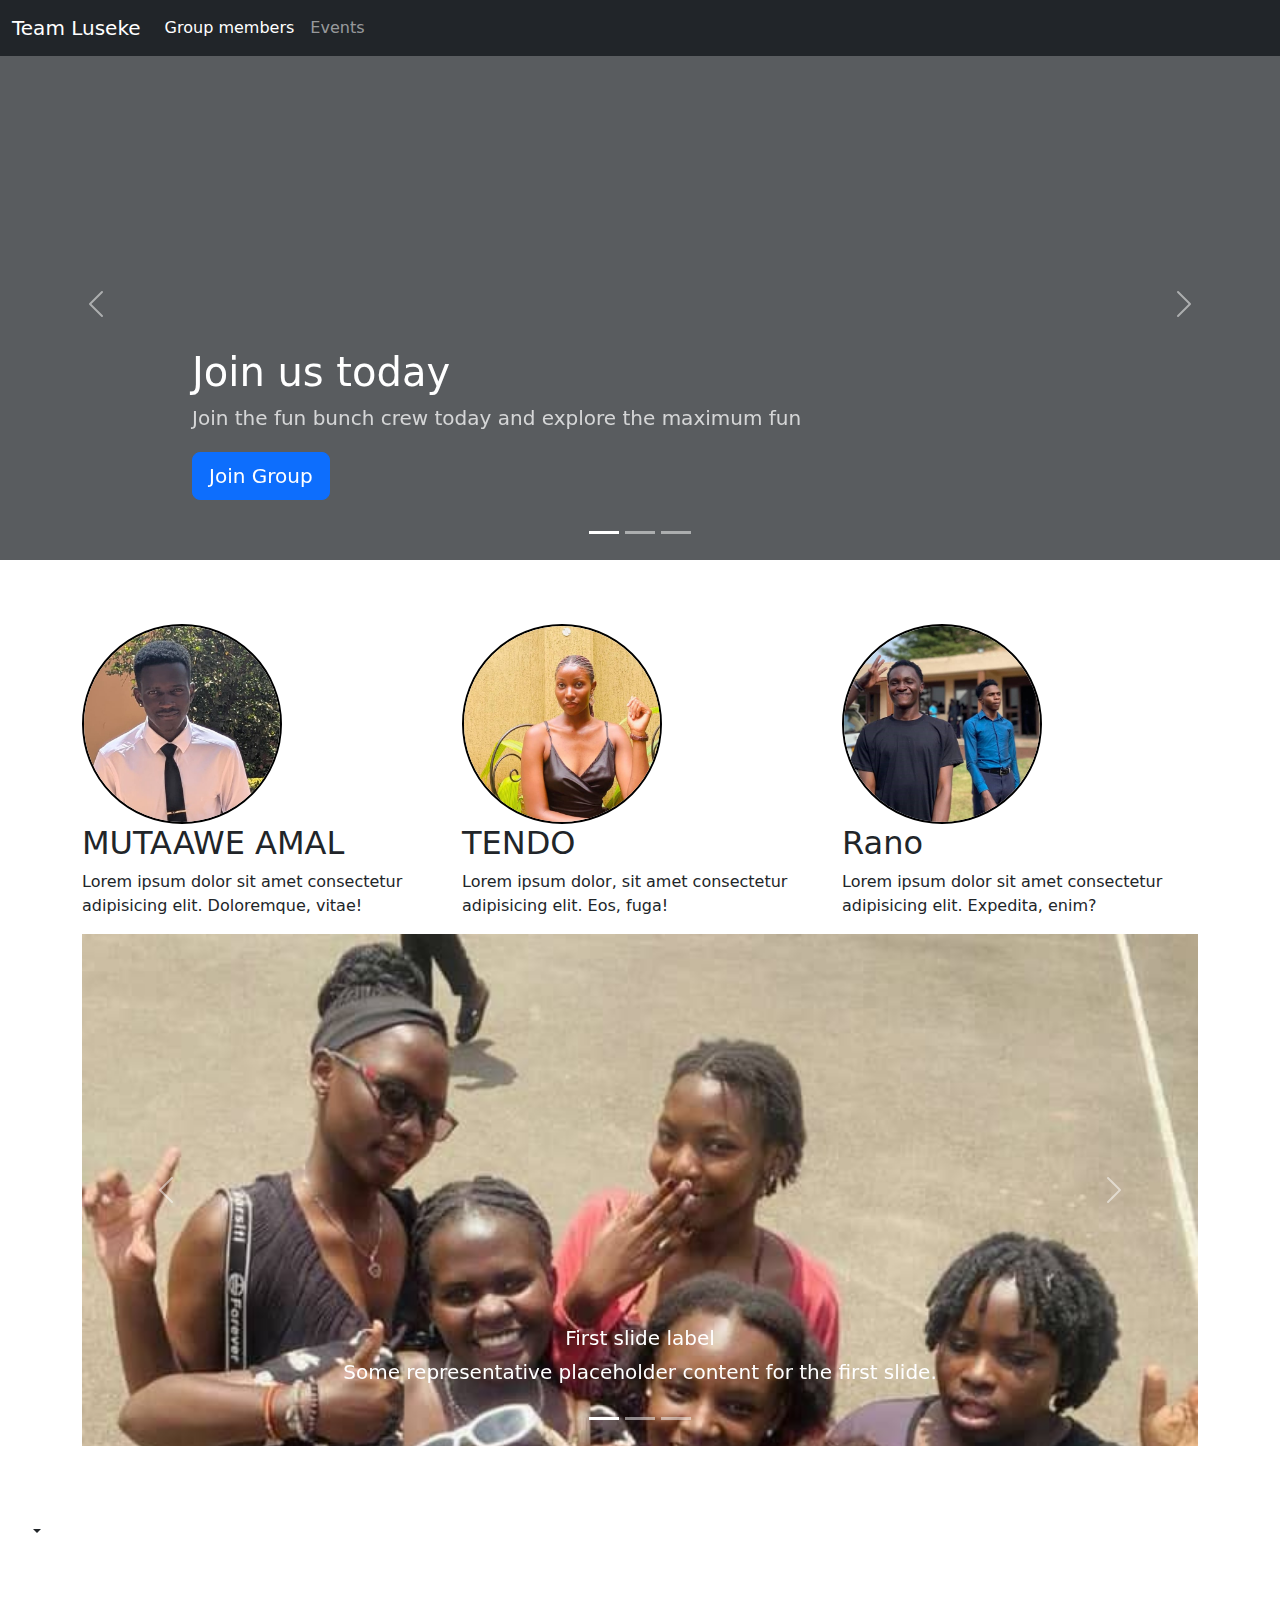
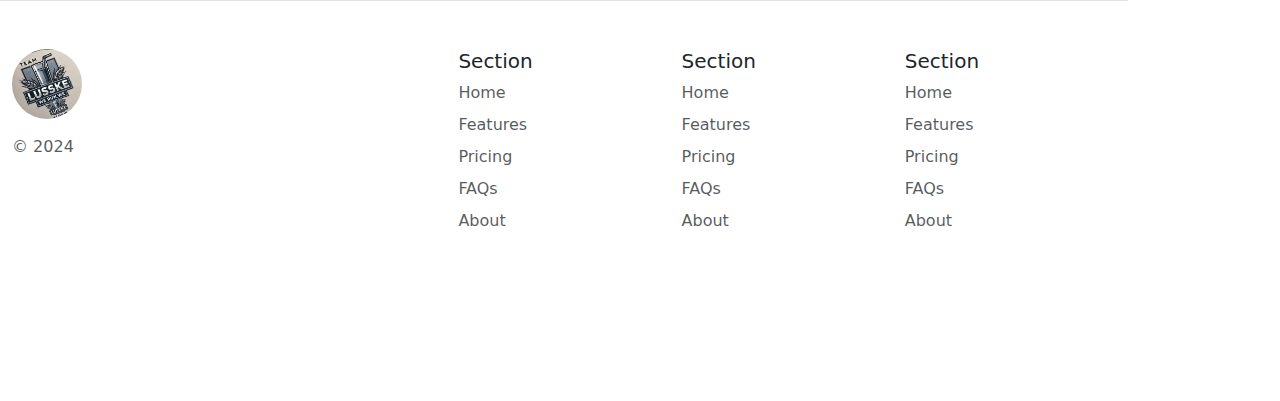
<file: index.html>
<!DOCTYPE html>
<html lang="en">
<head>
    <meta charset="UTF-8">
    <meta name="viewport" content="width=device-width, initial-scale=1.0">
    <title>Team Luseke</title>
    <link rel="stylesheet" href="https://cdnjs.cloudflare.com/ajax/libs/font-awesome/6.7.2/css/all.min.css" integrity="sha512-Evv84Mr4kqVGRNSgIGL/F/aIDqQb7xQ2vcrdIwxfjThSH8CSR7PBEakCr51Ck+w+/U6swU2Im1vVX0SVk9ABhg==" crossorigin="anonymous" referrerpolicy="no-referrer" />
     <link rel="stylesheet" href="luseke.css">
     <link href="https://cdn.jsdelivr.net/npm/bootstrap@5.3.3/dist/css/bootstrap.min.css" rel="stylesheet" integrity="sha384-QWTKZyjpPEjISv5WaRU9OFeRpok6YctnYmDr5pNlyT2bRjXh0JMhjY6hW+ALEwIH" crossorigin="anonymous">
</head>
<body>
    <nav class="navbar navbar-expand-md navbar-dark fixed-top bg-dark">
        <div class="container-fluid">
          <a class="navbar-brand" href="#">Team Luseke</a>
          <button class="navbar-toggler collapsed" type="button" data-bs-toggle="collapse" data-bs-target="#navbarCollapse" aria-controls="navbarCollapse" aria-expanded="false" aria-label="Toggle navigation">
            <span class="navbar-toggler-icon"></span>
          </button>
          <div class="navbar-collapse collapse" id="navbarCollapse" style="">
            <ul class="navbar-nav me-auto mb-2 mb-md-0">
              <li class="nav-item">
                <a class="nav-link active" aria-current="page" href="members.html">Group members</a>
              </li>
              <li class="nav-item">
                <a class="nav-link" href="events.html">Events</a>
              </li>
             
            </ul>
            
          </div>
        </div>
      </nav>
      <div id="myCarousel" class="carousel slide mb-6" data-bs-ride="carousel">
        <div class="carousel-indicators">
          <button type="button" data-bs-target="#myCarousel" data-bs-slide-to="0" class="active" aria-label="Slide 1" aria-current="true"></button>
          <button type="button" data-bs-target="#myCarousel" data-bs-slide-to="1" aria-label="Slide 2" class=""></button>
          <button type="button" data-bs-target="#myCarousel" data-bs-slide-to="2" aria-label="Slide 3" class=""></button>
        </div>
        <div class="carousel-inner">
          <div class="carousel-item active">
            <svg class="bd-placeholder-img" width="100%" height="100%" xmlns="http://www.w3.org/2000/svg" aria-hidden="true" preserveAspectRatio="xMidYMid slice" focusable="false"><rect width="100%" height="100%" fill="var(--bs-secondary-color)"></rect></svg>
            <div class="container">
              <div class="carousel-caption text-start">
                <h1>Join us today</h1>
                <p class="opacity-75">Join the fun bunch crew today and explore the maximum fun</p>
                <p><a class="btn btn-lg btn-primary" href="https://chat.whatsapp.com/HRxkQwN83FQCtySJ6nSDir">Join Group</a></p>
              </div>
            </div>
          </div>
          <div class="carousel-item">
            <svg class="bd-placeholder-img" width="100%" height="100%" xmlns="http://www.w3.org/2000/svg" aria-hidden="true" preserveAspectRatio="xMidYMid slice" focusable="false"><rect width="100%" height="100%" fill="var(--bs-secondary-color)"></rect></svg>
            <div class="container">
              <div class="carousel-caption">
                <h1>Find out more about us.</h1>
                <p>Learn more about us,find out more of what we do</p>
                <p><a class="btn btn-lg btn-primary" href="members.html">Learn more</a></p>
              </div>
            </div>
          </div>
          <div class="carousel-item">
            <svg class="bd-placeholder-img" width="100%" height="100%" xmlns="http://www.w3.org/2000/svg" aria-hidden="true" preserveAspectRatio="xMidYMid slice" focusable="false"><rect width="100%" height="100%" fill="var(--bs-secondary-color)"></rect></svg>
            <div class="container">
              <div class="carousel-caption text-end">
                <h1>Eplore the events</h1>
                <p>Find out the different events that take place </p>
                <p><a class="btn btn-lg btn-primary" href="events.html">Find out</a></p>
              </div>
            </div>
          </div>
        </div>
        <button class="carousel-control-prev" type="button" data-bs-target="#myCarousel" data-bs-slide="prev">
          <span class="carousel-control-prev-icon" aria-hidden="true"></span>
          <span class="visually-hidden">Previous</span>
        </button>
        <button class="carousel-control-next" type="button" data-bs-target="#myCarousel" data-bs-slide="next">
          <span class="carousel-control-next-icon" aria-hidden="true"></span>
          <span class="visually-hidden">Next</span>
        </button>
      </div>

      <div class="container">
        <div class="row">
            <div class="col-lg-4">
              <svg class="bd-placeholder-img rounded-circle" width="200" height="200" xmlns="http://www.w3.org/2000/svg" role="img" aria-label="Placeholder" preserveAspectRatio="xMidYMid slice" focusable="false"><title>Placeholder</title>
                <image href="images/amal.sqr.jpg" width="200" height="200" preserveAspectRatio="xMidYMid slice"></image>
                <rect width="100%" height="100%" fill="none"></rect></svg>
              <h2 class="fw-normal">MUTAAWE AMAL</h2>
              <p> Lorem ipsum dolor sit amet consectetur adipisicing elit. Doloremque, vitae!</p>
             
            </div><!-- /.col-lg-4 -->
            <div class="col-lg-4">
              <svg class="bd-placeholder-img rounded-circle" width="200" height="200" xmlns="http://www.w3.org/2000/svg" role="img" aria-label="Placeholder" preserveAspectRatio="xMidYMid slice" focusable="false"><title>Placeholder</title>
                <image href="images/TENDO2.sqr.jpg" width="200" height="200" preserveAspectRatio="xMidYMid slice"></image>
                <rect width="100%" height="100%" fill="none"></rect></svg>
              <h2 class="fw-normal">TENDO</h2>
              <p>Lorem ipsum dolor, sit amet consectetur adipisicing elit. Eos, fuga!</p>
             
            </div><!-- /.col-lg-4 -->
            <div class="col-lg-4">
              <svg class="bd-placeholder-img rounded-circle" width="200px" height="200px" xmlns="http://www.w3.org/2000/svg" role="img" aria-label="Placeholder" preserveAspectRatio="xMidYMid slice" focusable="false"><title>Placeholder</title>
                <image href="images/rano.sqr.jpg" width="200px" height="200px" preserveAspectRatio="xMidYMid slice"></image>
                <rect width="100%" height="100%" fill="none"></rect></svg>
              <h2 class="fw-normal">Rano</h2>
              <p>Lorem ipsum dolor sit amet consectetur adipisicing elit. Expedita, enim?</p>
             
            </div><!-- /.col-lg-4 -->
          </div>
      </div>

      <div class="container">
      <div id="carouselExampleCaptions" class="carousel slide">
        <div class="carousel-indicators">
          <button type="button" data-bs-target="#carouselExampleCaptions" data-bs-slide-to="0" class="active" aria-current="true" aria-label="Slide 1"></button>
          <button type="button" data-bs-target="#carouselExampleCaptions" data-bs-slide-to="1" aria-label="Slide 2"></button>
          <button type="button" data-bs-target="#carouselExampleCaptions" data-bs-slide-to="2" aria-label="Slide 3"></button>
        </div>
        <div class="carousel-inner">
          <div class="carousel-item active">
            <img src="images/luseke girls.jpg" class="d-block w-100" alt="...">
            <div class="carousel-caption d-none d-md-block">
              <h5>First slide label</h5>
              <p>Some representative placeholder content for the first slide.</p>
            </div>
          </div>
          <div class="carousel-item">
            <div class="container">
            <img src="images/group boys.jpg" class="d-block w-100" width="50%" alt="...">
        </div>
            <div class="carousel-caption d-none d-md-block">
              <h5>Luseke girls</h5>
              <p>Some representative placeholder content for the second slide.</p>
            </div>
          </div>
          <div class="carousel-item">
            <img src="images/WhatsApp Image 2025-02-17 at 20.11.37_8172e071.jpg" class="d-block w-100" alt="...">
            <div class="carousel-caption d-none d-md-block">
              <h5>Third slide label</h5>
              <p>Some representative placeholder content for the third slide.</p>
            </div>
          </div>
        </div>
        <button class="carousel-control-prev" type="button" data-bs-target="#carouselExampleCaptions" data-bs-slide="prev">
          <span class="carousel-control-prev-icon" aria-hidden="true"></span>
          <span class="visually-hidden">Previous</span>
        </button>
        <button class="carousel-control-next" type="button" data-bs-target="#carouselExampleCaptions" data-bs-slide="next">
          <span class="carousel-control-next-icon" aria-hidden="true"></span>
          <span class="visually-hidden">Next</span>
        </button>
      </div>
        
    </div>
    <button class="btn btn-bd-primary py-2 dropdown-toggle d-flex align-items-center" id="bd-theme" type="button" aria-expanded="false" data-bs-toggle="dropdown" aria-label="Toggle theme (light)">
        <svg class="bi my-1 theme-icon-active" width="1em" height="1em"><use href="#sun-fill"></use></svg>
        <span class="visually-hidden" id="bd-theme-text">Toggle theme</span>
      </button>

      <footer class="row row-cols-1 row-cols-sm-2 row-cols-md-5 py-5 my-5 border-top container footer">
        
        <div class="col mb-3">
          <a href="/" class="d-flex align-items-center mb-3 link-body-emphasis text-decoration-none">
           <!--  <svg class="bi me-2" width="40" height="32"><use xlink:href=""></use></svg> -->
             <img src="./images/WhatsApp Image 2025-02-17 at 20.11.37_8172e071.jpg" alt="" width="70">
          </a>
          <p class="text-body-secondary">© 2024</p>
        </div>
    
        <div class="col mb-3">
    
        </div>
    
        <div class="col mb-3">
          <h5>Section</h5>
          <ul class="nav flex-column">
            <li class="nav-item mb-2"><a href="#" class="nav-link p-0 text-body-secondary">Home</a></li>
            <li class="nav-item mb-2"><a href="#" class="nav-link p-0 text-body-secondary">Features</a></li>
            <li class="nav-item mb-2"><a href="#" class="nav-link p-0 text-body-secondary">Pricing</a></li>
            <li class="nav-item mb-2"><a href="#" class="nav-link p-0 text-body-secondary">FAQs</a></li>
            <li class="nav-item mb-2"><a href="#" class="nav-link p-0 text-body-secondary">About</a></li>
          </ul>
        </div>
    
        <div class="col mb-3">
          <h5>Section</h5>
          <ul class="nav flex-column">
            <li class="nav-item mb-2"><a href="#" class="nav-link p-0 text-body-secondary">Home</a></li>
            <li class="nav-item mb-2"><a href="#" class="nav-link p-0 text-body-secondary">Features</a></li>
            <li class="nav-item mb-2"><a href="#" class="nav-link p-0 text-body-secondary">Pricing</a></li>
            <li class="nav-item mb-2"><a href="#" class="nav-link p-0 text-body-secondary">FAQs</a></li>
            <li class="nav-item mb-2"><a href="#" class="nav-link p-0 text-body-secondary">About</a></li>
          </ul>
        </div>
    
        <div class="col mb-3">
          <h5>Section</h5>
          <ul class="nav flex-column">
            <li class="nav-item mb-2"><a href="#" class="nav-link p-0 text-body-secondary">Home</a></li>
            <li class="nav-item mb-2"><a href="#" class="nav-link p-0 text-body-secondary">Features</a></li>
            <li class="nav-item mb-2"><a href="#" class="nav-link p-0 text-body-secondary">Pricing</a></li>
            <li class="nav-item mb-2"><a href="#" class="nav-link p-0 text-body-secondary">FAQs</a></li>
            <li class="nav-item mb-2"><a href="#" class="nav-link p-0 text-body-secondary">About</a></li>
          </ul>
        </div>
      </footer>

      
      <script src="https://cdn.jsdelivr.net/npm/bootstrap@5.3.3/dist/js/bootstrap.bundle.min.js" integrity="sha384-YvpcrYf0tY3lHB60NNkmXc5s9fDVZLESaAA55NDzOxhy9GkcIdslK1eN7N6jIeHz" crossorigin="anonymous"></script>
</body>
</html>
</file>
<file: luseke.css>
/* GLOBAL STYLES
-------------------------------------------------- */
/* Padding below the footer and lighter body text */

body {
    padding-top: 3rem;
    padding-bottom: 3rem;
    color: rgb(var(--bs-tertiary-color-rgb));
  }
  
  
  /* CUSTOMIZE THE CAROUSEL
  -------------------------------------------------- */
  
  /* Carousel base class */
  .carousel {
    margin-bottom: 4rem;
  }
  /* Since positioning the image, we need to help out the caption */
  .carousel-caption {
    bottom: 3rem;
    z-index: 10;
  }
  
  /* Declare heights because of positioning of img element */
  .carousel-item {
    height: 32rem;
  }
  
  
  /* MARKETING CONTENT
  -------------------------------------------------- */
  
  /* Center align the text within the three columns below the carousel */
  .marketing .col-lg-4 {
    margin-bottom: 1.5rem;
    text-align: center;
  }
  /* rtl:begin:ignore */
  .marketing .col-lg-4 p {
    margin-right: .75rem;
    margin-left: .75rem;
  }
  /* rtl:end:ignore */
  
  
  /* Featurettes
  ------------------------- */
  
  .featurette-divider {
    margin: 5rem 0; /* Space out the Bootstrap <hr> more */
  }
  
  /* Thin out the marketing headings */
  /* rtl:begin:remove */
  .featurette-heading {
    letter-spacing: -.05rem;
  }
  
  /* rtl:end:remove */
  
  /* RESPONSIVE CSS
  -------------------------------------------------- */
  
  @media (min-width: 40em) {
    /* Bump up size of carousel content */
    .carousel-caption p {
      margin-bottom: 1.25rem;
      font-size: 1.25rem;
      line-height: 1.4;
    }
  
    .featurette-heading {
      font-size: 50px;
    }
  }
  
  @media (min-width: 62em) {
    .featurette-heading {
      margin-top: 7rem;
    }
  }
  img{
    max-width: 100%;
    display: block;
  }


  .rounded-circle{
    
    border: 2px solid black;
    
  }

  .footer img{
    border-radius: 50%;
  }
</file>
